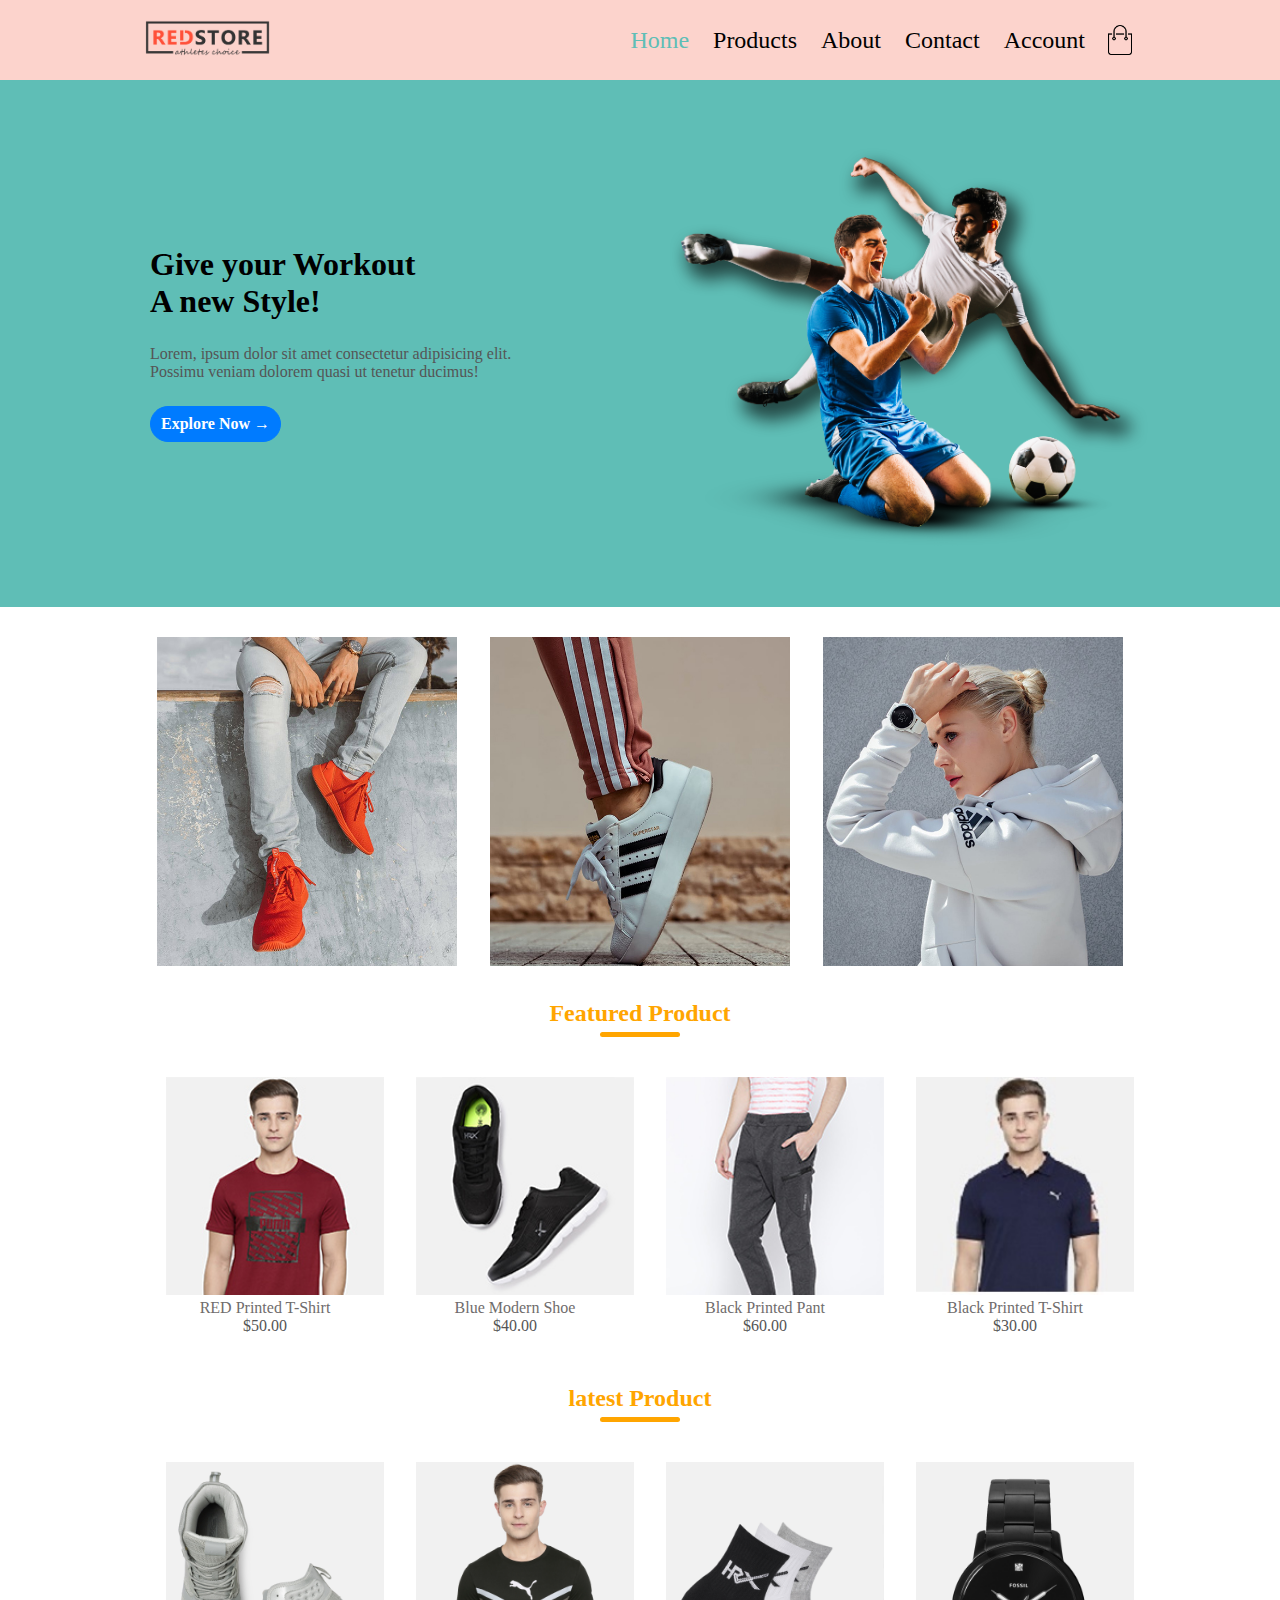
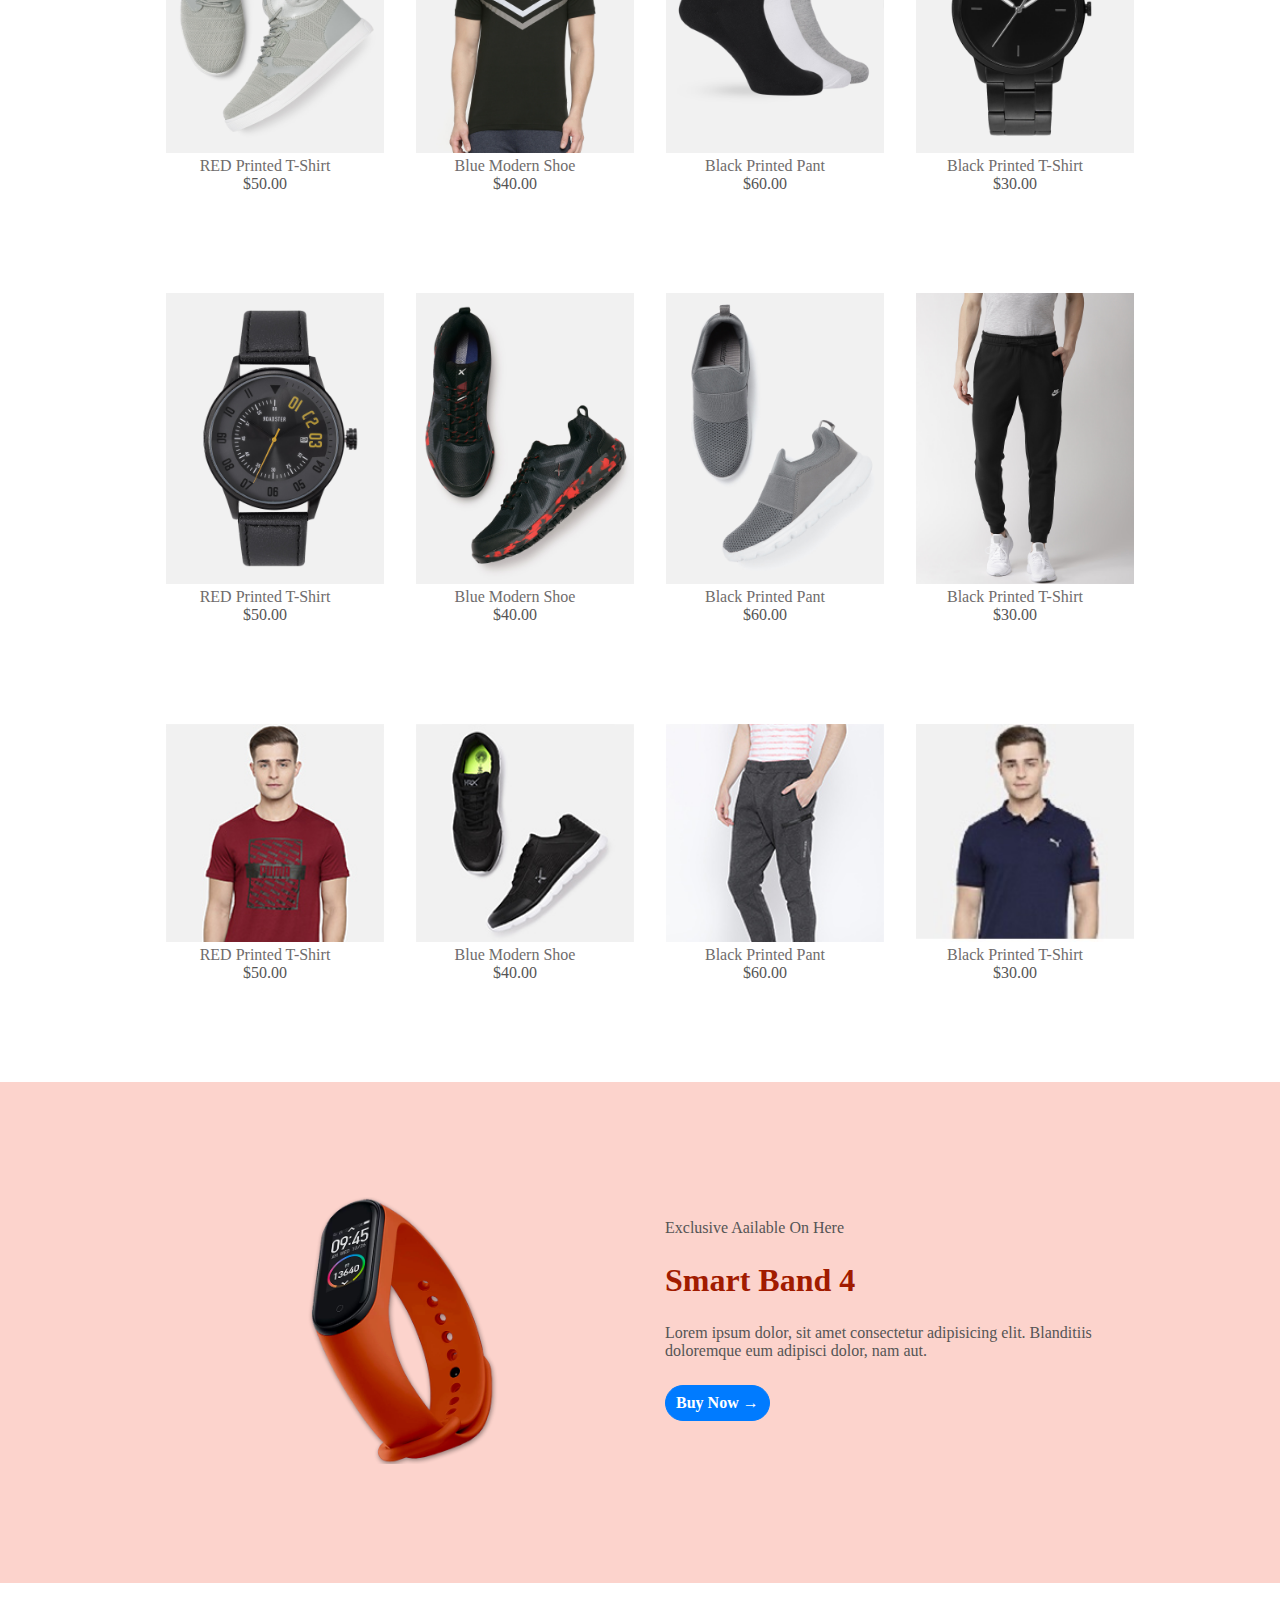
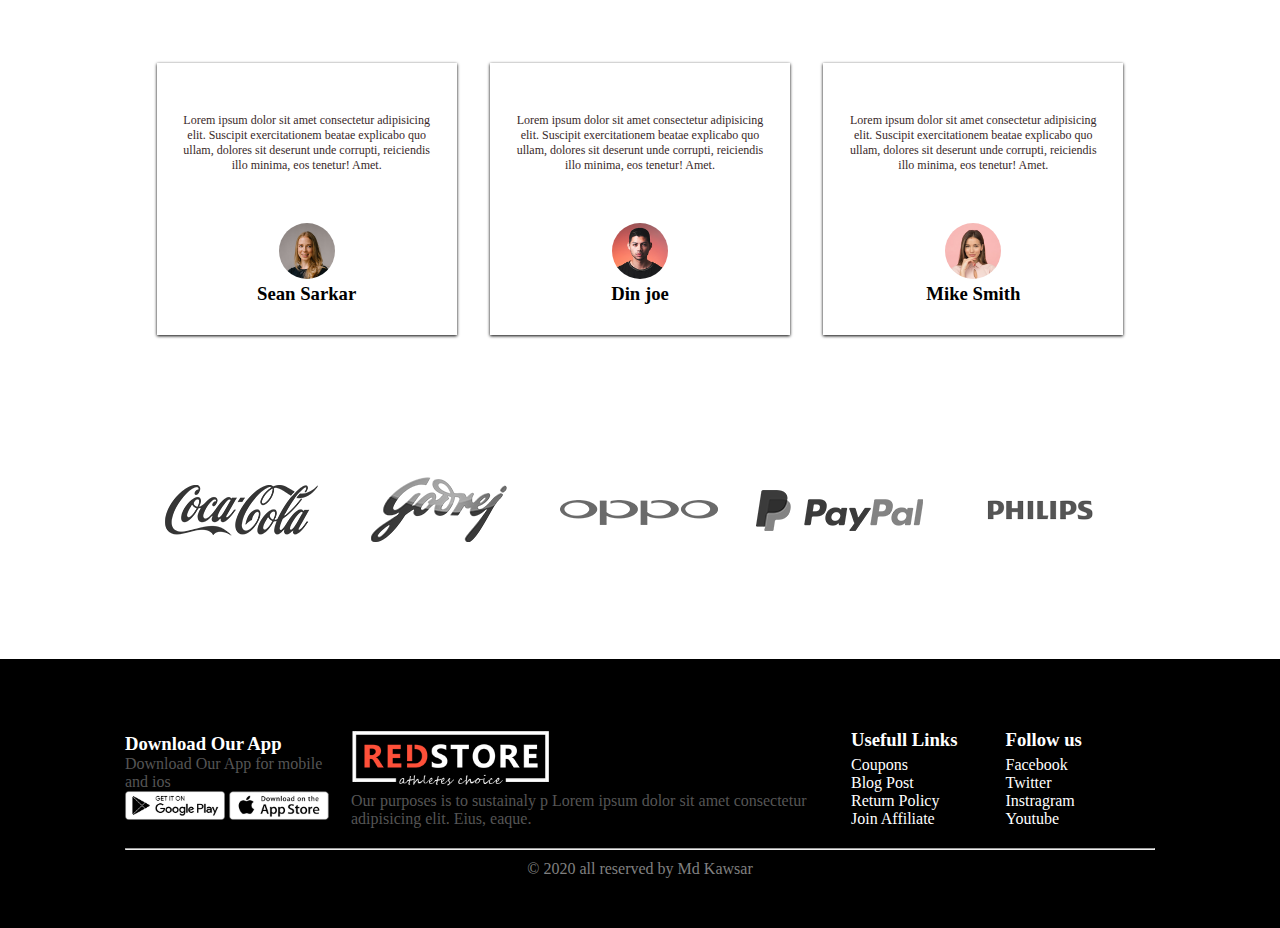
<file: index.html>
<!DOCTYPE html>
<html lang="en">
   <head>
      <meta charset="UTF-8">
      <meta name="viewport" content="width=device-width, initial-scale=1.0">
      <meta name="author" content="Kawsar Ahmed">
      <title>Redstore | An E-commerce site</title>
      <link rel="stylesheet" href="https://pro.fontawesome.com/releases/v5.10.0/css/all.css" integrity="sha384-AYmEC3Yw5cVb3ZcuHtOA93w35dYTsvhLPVnYs9eStHfGJvOvKxVfELGroGkvsg+p" crossorigin="anonymous"/>
      <link rel="stylesheet" href="style.css" type="text/css"/>
   </head>
   <body>

      <!----- header start------>
      <header class="container-fluid">
         <div class="container">
            <div class="navbar">
               <div class="logo"> <img src="images/logo.png" alt="Redstore logo" width="125px"/> </div>
               <nav>
                  <ul>
                     <li class="active"><a href="index.html">Home</a></li>
                     <li><a href="products.html">Products</a></li>
                     <li><a href="about.html">About</a></li>
                     <li><a href="contact.html">Contact</a></li>
                     <li><a href="account.html">Account</a></li>
                  </ul>
               </nav>
               <img src="images/cart.png" width="30px" height="30px"> 
            </div>
         </div>
      </header>
      <!----- header end------>

      <section class="container-fluid">
         <div class="container">
            <div class="row">
               <div class="col2">
                  <h1>Give your Workout<br/> A new Style!</h1>
                  <p>Lorem, ipsum dolor sit amet consectetur adipisicing elit.<br>Possimu veniam dolorem quasi ut tenetur ducimus!</p>
                  <a class="btn" href="#">Explore Now &#8594;</a> 
               </div>
               <div class="col2"> <img src="images/image1.png" alt="" srcset=""> </div>
            </div>
         </div>
      </section>

      <!----- category product section start------>
      <section class="categories">
         
         <div class="small_container">
            <div class="row">
               <div class="col3"> <img src="images/category-1.jpg"/> </div>
               <div class="col3"> <img src="images/category-2.jpg"/> </div>
               <div class="col3"> <img src="images/category-3.jpg"/> </div>
            </div>
         </div>
      
      </section>
       <!----- category product section end------>

      <!----- featured product section start------>
      <div class="small_container">
         <h2 class="title">Featured Product</h2>
         <div class="row">
            <div class="col4">
               <img src="images/buy-1.jpg"/> 
               <h4>RED Printed T-shirt</h4>
               <div class="ratings"> <i class="fa fa-star"></i> <i class="fa fa-star" ></i> <i class="fa fa-star" ></i> <i class="fa fa-star"></i> <i class="far fa-star"></i> </div>
               <P>$50.00</P>
            </div>
            <div class="col4">
               <img src="images/buy-2.jpg"/> 
               <h4>Blue Modern Shoe</h4>
               <div class="ratings"> <i class="fa fa-star"></i> <i class="fa fa-star" ></i> <i class="fa fa-star" ></i> <i class="fa fa-star"></i> <i class="far fa-star"></i> </div>
               <P>$40.00</P>
            </div>
            <div class="col4">
               <img src="images/buy-3.jpg"/> 
               <h4>Black Printed Pant</h4>
               <div class="ratings"> <i class="fa fa-star"></i> <i class="fa fa-star" ></i> <i class="fa fa-star" ></i> <i class="fa fa-star-half-alt"></i> <i class="far fa-star"></i> </div>
               <P>$60.00</P>
            </div>
            <div class="col4">
               <img src="images/buy-4.jpg"/> 
               <h4>Black printed T-shirt</h4>
               <div class="ratings"> <i class="fa fa-star"></i> <i class="fa fa-star" ></i> <i class="fa fa-star" ></i> <i class="fa fa-star"></i> <i class="far fa-star"></i> </div>
               <P>$30.00</P>
            </div>
         </div>
      </div>
       <!----- featured product section end------>

        <!----- latest product section start------>
      <div class="small_container">
         <h2 class="title">latest Product</h2>
         <div class="row">
            <div class="col4">
               <img src="images/product-5.jpg"/> 
               <h4>RED Printed T-shirt</h4>
               <div class="ratings"> <i class="fa fa-star"></i> <i class="fa fa-star" ></i> <i class="fa fa-star" ></i> <i class="fa fa-star"></i> <i class="far fa-star"></i> </div>
               <P>$50.00</P>
            </div>
            <div class="col4">
               <img src="images/product-6.jpg"/> 
               <h4>Blue Modern Shoe</h4>
               <div class="ratings"> <i class="fa fa-star"></i> <i class="fa fa-star" ></i> <i class="fa fa-star" ></i> <i class="fa fa-star"></i> <i class="far fa-star"></i> </div>
               <P>$40.00</P>
            </div>
            <div class="col4">
               <img src="images/product-7.jpg"/> 
               <h4>Black Printed Pant</h4>
               <div class="ratings"> <i class="fa fa-star"></i> <i class="fa fa-star" ></i> <i class="fa fa-star" ></i> <i class="fa fa-star-half-alt"></i> <i class="far fa-star"></i> </div>
               <P>$60.00</P>
            </div>
            <div class="col4">
               <img src="images/product-8.jpg"/> 
               <h4>Black printed T-shirt</h4>
               <div class="ratings"> <i class="fa fa-star"></i> <i class="fa fa-star" ></i> <i class="fa fa-star" ></i> <i class="fa fa-star"></i> <i class="far fa-star"></i> </div>
               <P>$30.00</P>
            </div>
         </div>
         <div class="row">
            <div class="col4">
               <img src="images/product-9.jpg"/> 
               <h4>RED Printed T-shirt</h4>
               <div class="ratings"> <i class="fa fa-star"></i> <i class="fa fa-star" ></i> <i class="fa fa-star" ></i> <i class="fa fa-star"></i> <i class="far fa-star"></i> </div>
               <P>$50.00</P>
            </div>
            <div class="col4">
               <img src="images/product-10.jpg"/> 
               <h4>Blue Modern Shoe</h4>
               <div class="ratings"> <i class="fa fa-star"></i> <i class="fa fa-star" ></i> <i class="fa fa-star" ></i> <i class="fa fa-star"></i> <i class="far fa-star"></i> </div>
               <P>$40.00</P>
            </div>
            <div class="col4">
               <img src="images/product-11.jpg"/> 
               <h4>Black Printed Pant</h4>
               <div class="ratings"> <i class="fa fa-star"></i> <i class="fa fa-star" ></i> <i class="fa fa-star" ></i> <i class="fa fa-star-half-alt"></i> <i class="far fa-star"></i> </div>
               <P>$60.00</P>
            </div>
            <div class="col4">
               <img src="images/product-12.jpg"/> 
               <h4>Black printed T-shirt</h4>
               <div class="ratings"> <i class="fa fa-star"></i> <i class="fa fa-star" ></i> <i class="fa fa-star" ></i> <i class="fa fa-star"></i> <i class="far fa-star"></i> </div>
               <P>$30.00</P>
            </div>
         </div>
         <div class="row">
            <div class="col4">
               <img src="images/buy-1.jpg"/> 
               <h4>RED Printed T-shirt</h4>
               <div class="ratings"> <i class="fa fa-star"></i> <i class="fa fa-star" ></i> <i class="fa fa-star" ></i> <i class="fa fa-star"></i> <i class="far fa-star"></i> </div>
               <P>$50.00</P>
            </div>
            <div class="col4">
               <img src="images/buy-2.jpg"/> 
               <h4>Blue Modern Shoe</h4>
               <div class="ratings"> <i class="fa fa-star"></i> <i class="fa fa-star" ></i> <i class="fa fa-star" ></i> <i class="fa fa-star"></i> <i class="far fa-star"></i> </div>
               <P>$40.00</P>
            </div>
            <div class="col4">
               <img src="images/buy-3.jpg"/> 
               <h4>Black Printed Pant</h4>
               <div class="ratings"> <i class="fa fa-star"></i> <i class="fa fa-star" ></i> <i class="fa fa-star" ></i> <i class="fa fa-star-half-alt"></i> <i class="far fa-star"></i> </div>
               <P>$60.00</P>
            </div>
            <div class="col4">
               <img src="images/buy-4.jpg"/> 
               <h4>Black printed T-shirt</h4>
               <div class="ratings"> <i class="fa fa-star"></i> <i class="fa fa-star" ></i> <i class="fa fa-star" ></i> <i class="fa fa-star"></i> <i class="far fa-star"></i> </div>
               <P>$30.00</P>
            </div>
         </div>
      </div>
      <!----- latest product section end------>

      <!----- offer product section start------>
      <section class="offer">
         <div class="small_container">
            <div class="row">
               <div class="col2"> <img src="images/exclusive.png" alt="" class="offer_img"> </div>
               <div class="col2">
                  <p>Exclusive Aailable On Here</p>
                  <h1 id="band">Smart Band 4</h1>
                  <p>Lorem ipsum dolor, sit amet consectetur adipisicing elit. Blanditiis doloremque eum adipisci dolor, nam aut.</p>
                  <a href="#" class="btn">Buy Now &#8594;</a> 
               </div>
            </div>
         </div>
      </section>
      <!----- offer product section start------>

      <!----- testimonial product section start------>
      <section class="testimonial">
         <div class="small_container">
            <div class="row">
               <div class="col3">
                  <i class="fa fa-quote-left"></i> 
                  <p>Lorem ipsum dolor sit amet consectetur adipisicing elit. Suscipit exercitationem beatae explicabo quo ullam, dolores sit deserunt unde corrupti, reiciendis illo minima, eos tenetur! Amet.</p>
                  <div class="ratings"> <i class="fa fa-star"></i> <i class="fa fa-star" ></i> <i class="fa fa-star" ></i> <i class="fa fa-star"></i> <i class="far fa-star"></i> </div>
                  <img src="images/user-1.png"> 
                  <h3>Sean Sarkar</h3>
               </div>
               <div class="col3">
                  <i class="fa fa-quote-left"></i> 
                  <p>Lorem ipsum dolor sit amet consectetur adipisicing elit. Suscipit exercitationem beatae explicabo quo ullam, dolores sit deserunt unde corrupti, reiciendis illo minima, eos tenetur! Amet.</p>
                  <div class="ratings"> <i class="fa fa-star"></i> <i class="fa fa-star" ></i> <i class="fa fa-star" ></i> <i class="fa fa-star"></i> <i class="far fa-star"></i> </div>
                  <img src="images/user-2.png"> 
                  <h3>Din joe</h3>
               </div>
               <div class="col3">
                  <i class="fa fa-quote-left"></i> 
                  <p>Lorem ipsum dolor sit amet consectetur adipisicing elit. Suscipit exercitationem beatae explicabo quo ullam, dolores sit deserunt unde corrupti, reiciendis illo minima, eos tenetur! Amet.</p>
                  <div class="ratings"> <i class="fa fa-star"></i> <i class="fa fa-star" ></i> <i class="fa fa-star" ></i> <i class="fa fa-star"></i> <i class="far fa-star"></i> </div>
                  <img src="images/user-3.png"> 
                  <h3>Mike Smith</h3>
               </div>
            </div>
         </div>
      </section>

      <section>
         <!----- testimonial product section end------>

         <!----- brands product section start------>
         <div class="brands">
            <div class="small_container">
               <div class="row">
                  <div class="col5"> <img src="images/logo-coca-cola.png"> </div>
                  <div class="col5"> <img src="images/logo-godrej.png"> </div>
                  <div class="col5"> <img src="images/logo-oppo.png"> </div>
                  <div class="col5"> <img src="images/logo-paypal.png"> </div>
                  <div class="col5"> <img src="images/logo-philips.png"> </div>
               </div>
            </div>
         </div>
      </section>
         <!----- brands product section end------>

          <!----- footer product section start------>
      <div class="footer">
         <div class="container">
            <div class="row">
               <div class="footer_col_1">
                  <h3>Download Our App</h3>
                  <p>Download Our App for mobile and ios</p>
                  <div class="app_logo"> <img src="images/play-store.png" width="100px"> <img src="images/app-store.png" width="100px"> </div>
               </div>
               <div class="footer_col_2">
                  <img src="images/logo-white.png" width="200px"> 
                  <p>Our purposes is to sustainaly p Lorem ipsum dolor sit amet consectetur adipisicing elit. Eius, eaque.</p>
               </div>
               <div class="footer_col_3">
                  <h3>Usefull Links</h3>
                  <uL>
                     <li>Coupons</li>
                     <li>Blog Post</li>
                     <li>Return Policy</li>
                     <li>Join Affiliate</li>
                  </uL>
               </div>
               <div class="footer_col_4">
                  <h3>Follow us</h3>
                  <uL>
                     <li>Facebook</li>
                     <li>Twitter</li>
                     <li>Instragram</li>
                     <li>Youtube</li>
                  </uL>
               </div>
            </div>
            <hr>
            <p class="copyright">&copy; 2020 all reserved by Md Kawsar</p>
         </div>
      </div>
      <!----- footer product section end------>
   </body>
</html>
</file>
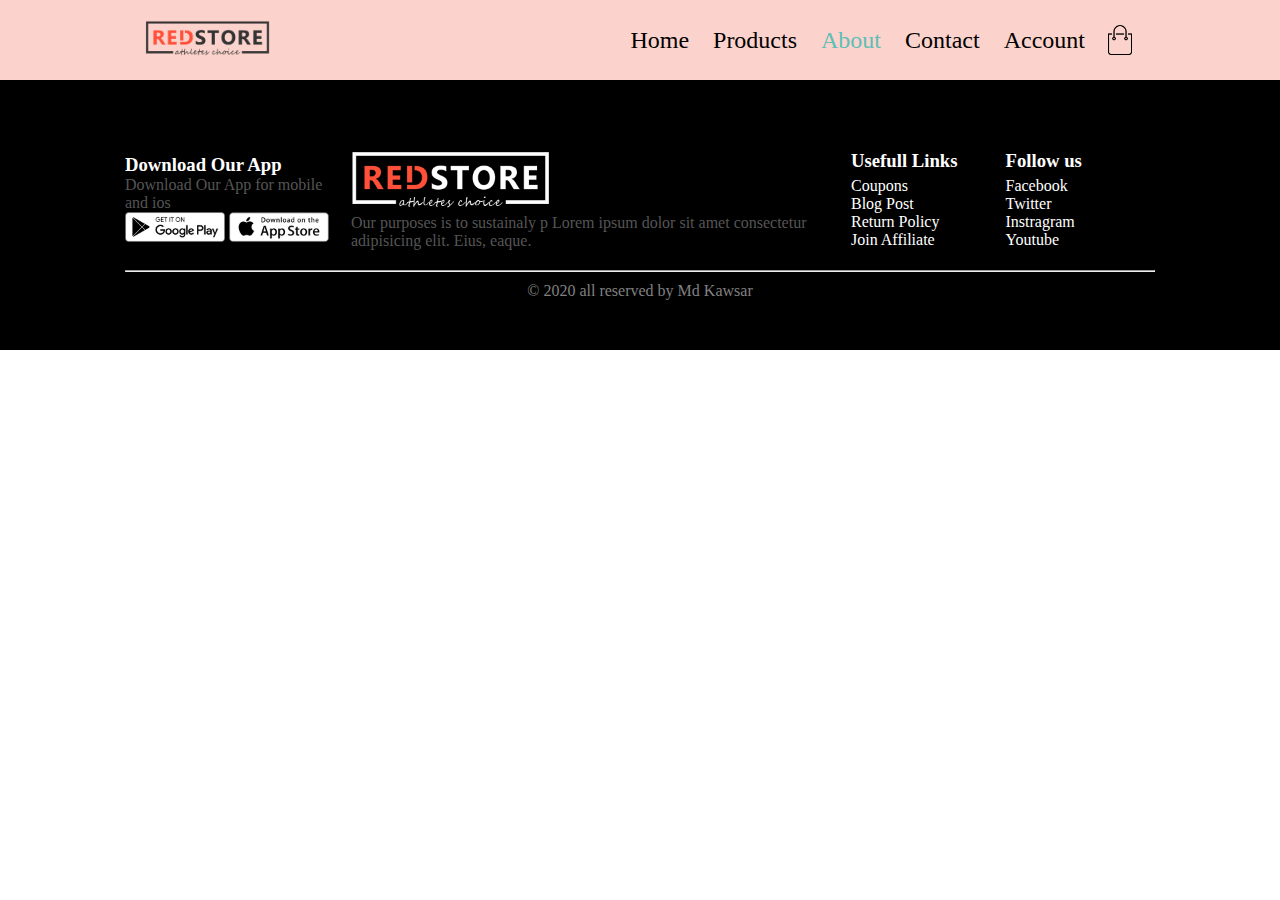
<file: about.html>
<!DOCTYPE html>
<html lang="en">
   <head>
      <meta charset="UTF-8">
      <meta name="viewport" content="width=device-width, initial-scale=1.0">
      <meta name="author" content="Kawsar Ahmed">
      <title>About | Redstore</title>
      <link rel="stylesheet" href="https://pro.fontawesome.com/releases/v5.10.0/css/all.css" integrity="sha384-AYmEC3Yw5cVb3ZcuHtOA93w35dYTsvhLPVnYs9eStHfGJvOvKxVfELGroGkvsg+p" crossorigin="anonymous"/>
      <link rel="stylesheet" href="style.css" type="text/css"/>
   </head>
   <body>
      
      <!----- header start------>
      <header class="container-fluid">
         <div class="container">
            <div class="navbar">
               <div class="logo"> <img src="images/logo.png" alt="Redstore logo" width="125px"/> </div>
               <nav>
                  <ul>
                     <li><a href="index.html">Home</a></li>
                     <li><a href="products.html">Products</a></li>
                     <li class="active"><a href="about.html">About</a></li>
                     <li><a href="contact.html">Contact</a></li>
                     <li><a href="account.html">Account</a></li>
                  </ul>
               </nav>
               <img src="images/cart.png" width="30px" height="30px"> 
            </div>
         </div>
      </header>
      <!----- header end------>
       
      <div class="footer">
         <div class="container">
            <div class="row">
               <div class="footer_col_1">
                  <h3>Download Our App</h3>
                  <p>Download Our App for mobile and ios</p>
                  <div class="app_logo"> <img src="images/play-store.png" width="100px"> <img src="images/app-store.png" width="100px"> </div>
               </div>
               <div class="footer_col_2">
                  <img src="images/logo-white.png" width="200px"> 
                  <p>Our purposes is to sustainaly p Lorem ipsum dolor sit amet consectetur adipisicing elit. Eius, eaque.</p>
               </div>
               <div class="footer_col_3">
                  <h3>Usefull Links</h3>
                  <uL>
                     <li>Coupons</li>
                     <li>Blog Post</li>
                     <li>Return Policy</li>
                     <li>Join Affiliate</li>
                  </uL>
               </div>
               <div class="footer_col_4">
                  <h3>Follow us</h3>
                  <uL>
                     <li>Facebook</li>
                     <li>Twitter</li>
                     <li>Instragram</li>
                     <li>Youtube</li>
                  </uL>
               </div>
            </div>
            <hr>
            <p class="copyright">&copy; 2020 all reserved by Md Kawsar</p>
         </div>
      </div>
   </body>
</html>
</file>
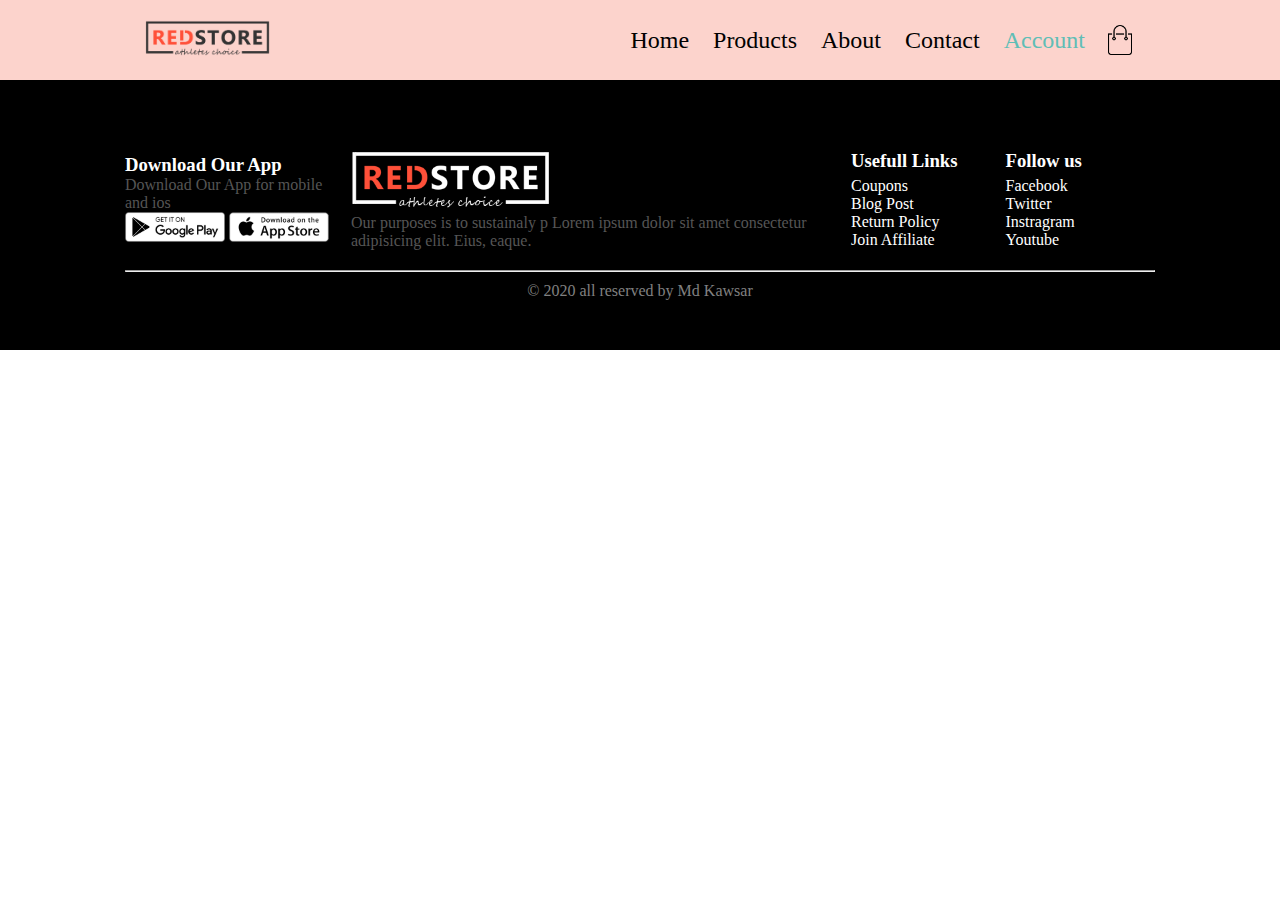
<file: account.html>
<!DOCTYPE html>
<html lang="en">
   <head>
      <meta charset="UTF-8">
      <meta name="viewport" content="width=device-width, initial-scale=1.0">
      <meta name="author" content="Kawsar Ahmed">
      <title>Account | Redstore</title>
      <link rel="stylesheet" href="https://pro.fontawesome.com/releases/v5.10.0/css/all.css" integrity="sha384-AYmEC3Yw5cVb3ZcuHtOA93w35dYTsvhLPVnYs9eStHfGJvOvKxVfELGroGkvsg+p" crossorigin="anonymous"/>
      <link rel="stylesheet" href="style.css" type="text/css"/>
   </head>
   <body>
       <!----- header start------>
       <header class="container-fluid">
         <div class="container">
            <div class="navbar">
               <div class="logo"> <img src="images/logo.png" alt="Redstore logo" width="125px"/> </div>
               <nav>
                  <ul>
                     <li><a href="index.html">Home</a></li>
                     <li><a href="products.html">Products</a></li>
                     <li><a href="about.html">About</a></li>
                     <li><a href="contact.html">Contact</a></li>
                     <li class="active"><a href="account.html">Account</a></li>
                  </ul>
               </nav>
               <img src="images/cart.png" width="30px" height="30px"> 
            </div>
         </div>
      </header>
      <!----- header end------>
    
   
     
       
      <div class="footer">
         <div class="container">
            <div class="row">
               <div class="footer_col_1">
                  <h3>Download Our App</h3>
                  <p>Download Our App for mobile and ios</p>
                  <div class="app_logo"> <img src="images/play-store.png" width="100px"> <img src="images/app-store.png" width="100px"> </div>
               </div>
               <div class="footer_col_2">
                  <img src="images/logo-white.png" width="200px"> 
                  <p>Our purposes is to sustainaly p Lorem ipsum dolor sit amet consectetur adipisicing elit. Eius, eaque.</p>
               </div>
               <div class="footer_col_3">
                  <h3>Usefull Links</h3>
                  <uL>
                     <li>Coupons</li>
                     <li>Blog Post</li>
                     <li>Return Policy</li>
                     <li>Join Affiliate</li>
                  </uL>
               </div>
               <div class="footer_col_4">
                  <h3>Follow us</h3>
                  <uL>
                     <li>Facebook</li>
                     <li>Twitter</li>
                     <li>Instragram</li>
                     <li>Youtube</li>
                  </uL>
               </div>
            </div>
            <hr>
            <p class="copyright">&copy; 2020 all reserved by Md Kawsar</p>
         </div>
      </div>
   </body>
</html>
</file>
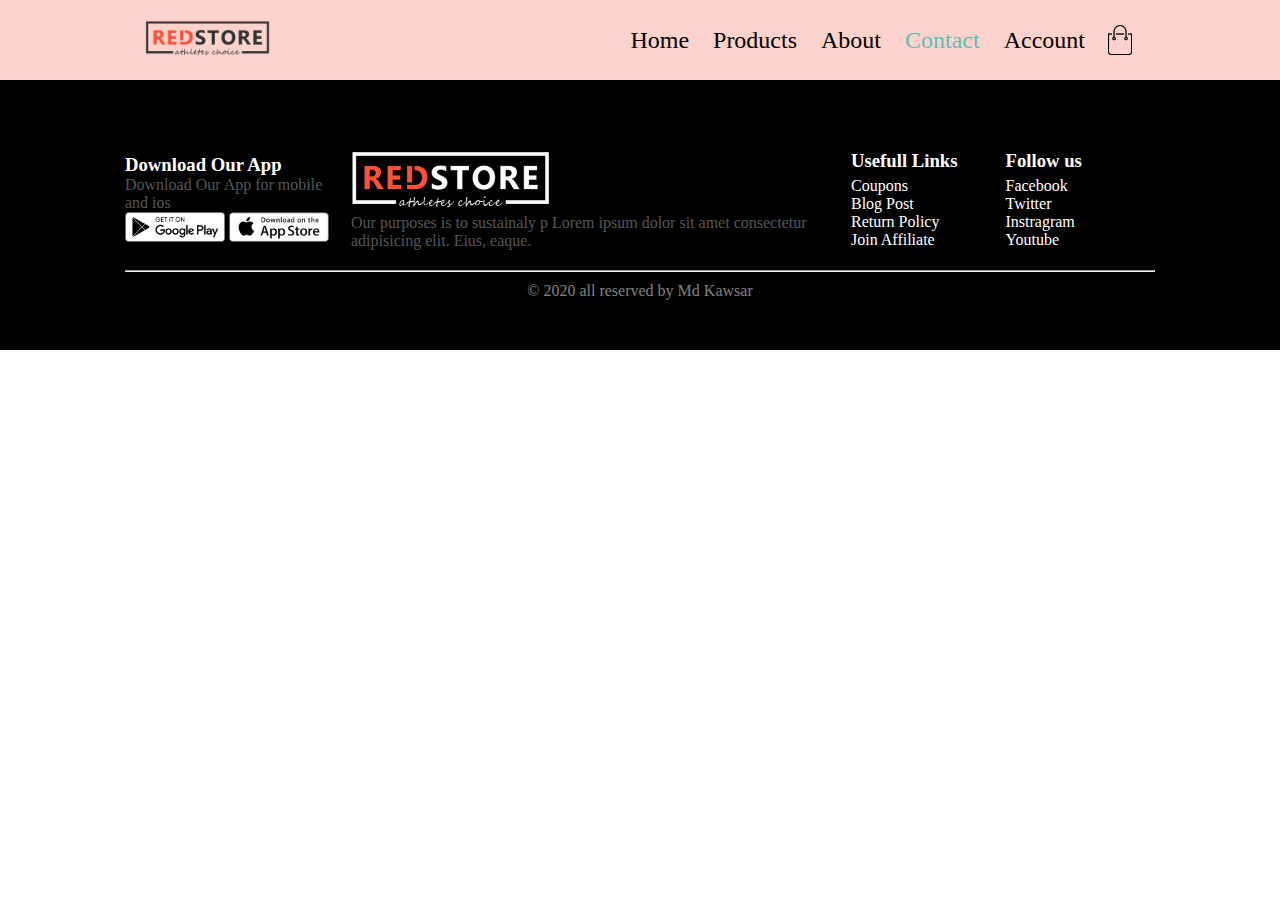
<file: contact.html>
<!DOCTYPE html>
<html lang="en">
   <head>
      <meta charset="UTF-8">
      <meta name="viewport" content="width=device-width, initial-scale=1.0">
      <meta name="author" content="Kawsar Ahmed">
      <title>Contact | Redstore</title>
      <link rel="stylesheet" href="https://pro.fontawesome.com/releases/v5.10.0/css/all.css" integrity="sha384-AYmEC3Yw5cVb3ZcuHtOA93w35dYTsvhLPVnYs9eStHfGJvOvKxVfELGroGkvsg+p" crossorigin="anonymous"/>
      <link rel="stylesheet" href="style.css" type="text/css"/>
   </head>
   <body>
       <!----- header start------>
       <header class="container-fluid">
         <div class="container">
            <div class="navbar">
               <div class="logo"> <img src="images/logo.png" alt="Redstore logo" width="125px"/> </div>
               <nav>
                  <ul>
                     <li><a href="index.html">Home</a></li>
                     <li><a href="products.html">Products</a></li>
                     <li><a href="about.html">About</a></li>
                     <li class="active"><a href="contact.html">Contact</a></li>
                     <li><a href="account.html">Account</a></li>
                  </ul>
               </nav>
               <img src="images/cart.png" width="30px" height="30px"> 
            </div>
         </div>
      </header>
      <!----- header end------>
     
       
      <div class="footer">
         <div class="container">
            <div class="row">
               <div class="footer_col_1">
                  <h3>Download Our App</h3>
                  <p>Download Our App for mobile and ios</p>
                  <div class="app_logo"> <img src="images/play-store.png" width="100px"> <img src="images/app-store.png" width="100px"> </div>
               </div>
               <div class="footer_col_2">
                  <img src="images/logo-white.png" width="200px"> 
                  <p>Our purposes is to sustainaly p Lorem ipsum dolor sit amet consectetur adipisicing elit. Eius, eaque.</p>
               </div>
               <div class="footer_col_3">
                  <h3>Usefull Links</h3>
                  <uL>
                     <li>Coupons</li>
                     <li>Blog Post</li>
                     <li>Return Policy</li>
                     <li>Join Affiliate</li>
                  </uL>
               </div>
               <div class="footer_col_4">
                  <h3>Follow us</h3>
                  <uL>
                     <li>Facebook</li>
                     <li>Twitter</li>
                     <li>Instragram</li>
                     <li>Youtube</li>
                  </uL>
               </div>
            </div>
            <hr>
            <p class="copyright">&copy; 2020 all reserved by Md Kawsar</p>
         </div>
      </div>
   </body>
</html>
</file>
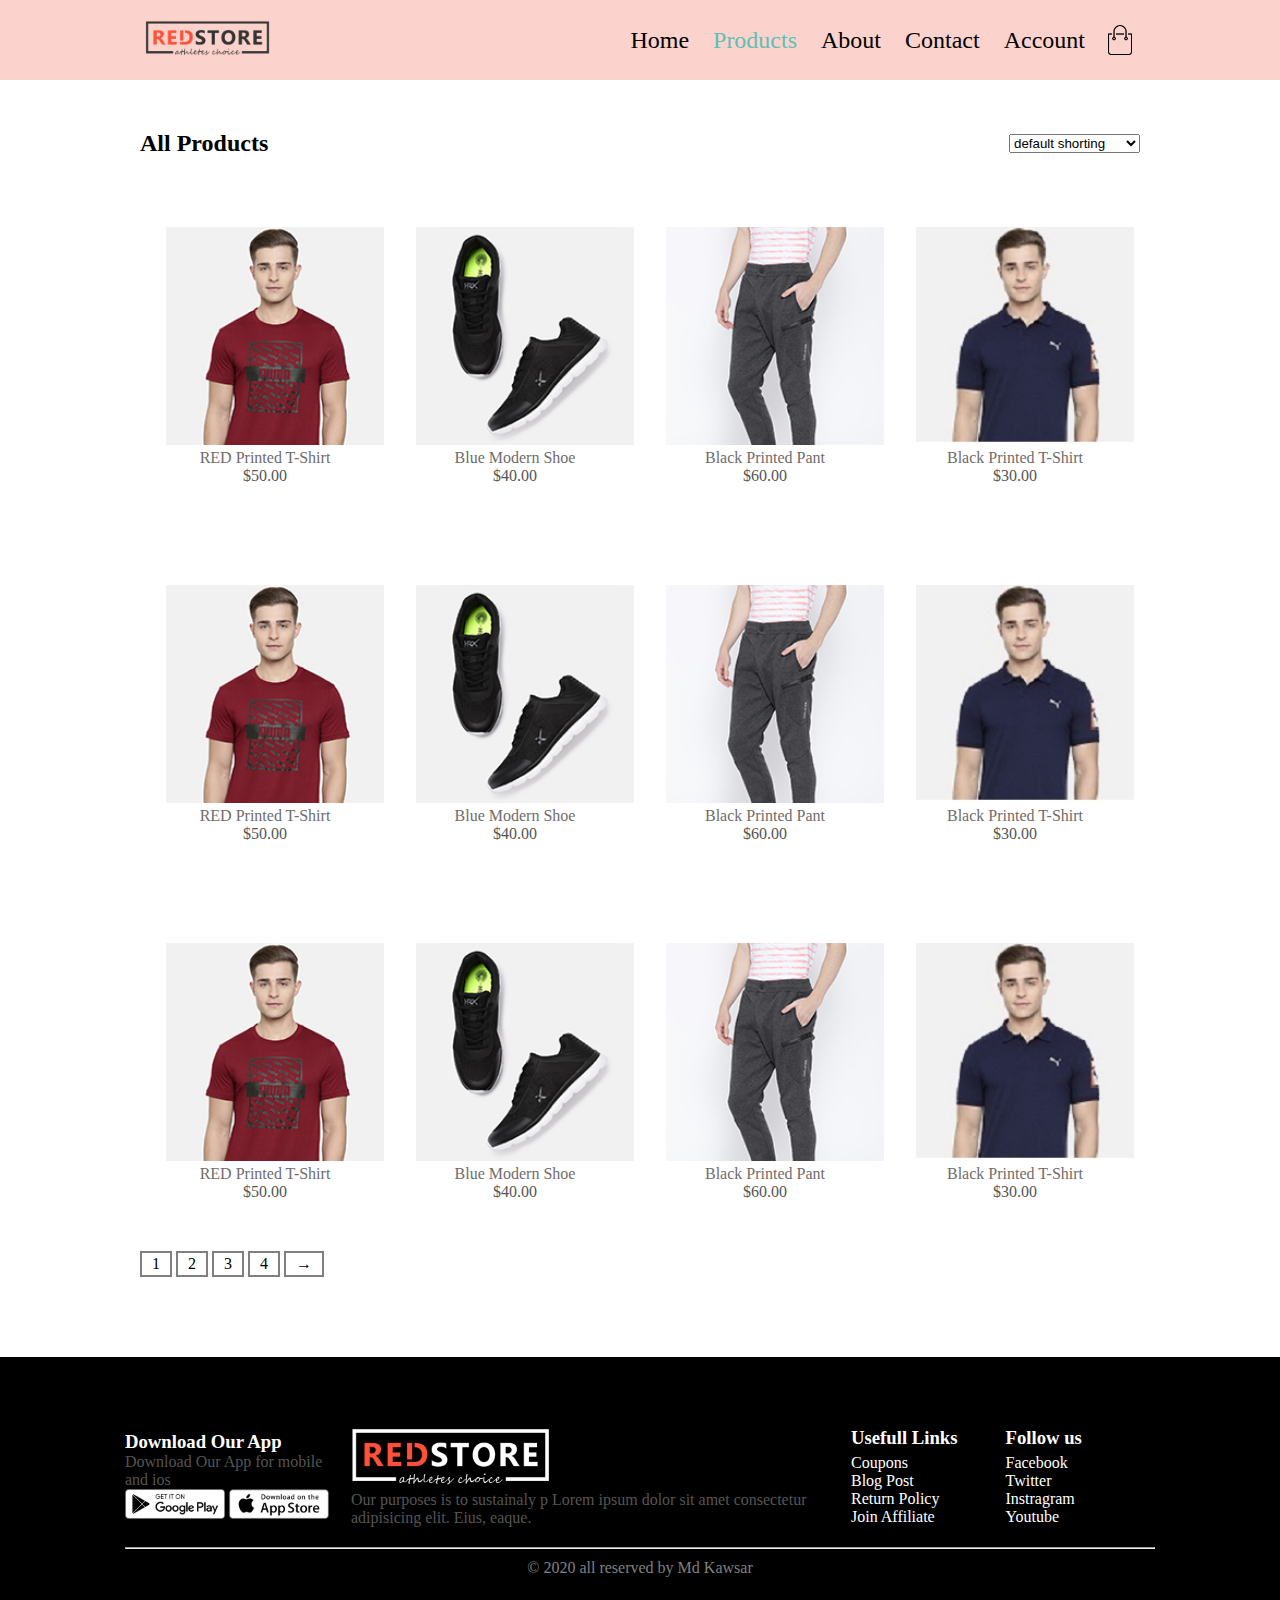
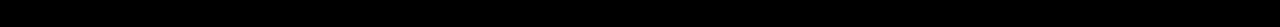
<file: products.html>
<!DOCTYPE html>
<html lang="en">
   <head>
      <meta charset="UTF-8">
      <meta name="viewport" content="width=device-width, initial-scale=1.0">
      <meta name="author" content="Kawsar Ahmed">
      <title>All Products-Redstore</title>
      <link rel="stylesheet" href="https://pro.fontawesome.com/releases/v5.10.0/css/all.css" integrity="sha384-AYmEC3Yw5cVb3ZcuHtOA93w35dYTsvhLPVnYs9eStHfGJvOvKxVfELGroGkvsg+p" crossorigin="anonymous"/>
      <link rel="stylesheet" href="style.css" type="text/css"/>
   </head>
   <body>
      
         <!----- header start------>
      <header class="container-fluid">
         <div class="container">
            <div class="navbar">
               <div class="logo"> <img src="images/logo.png" alt="Redstore logo" width="125px"/> </div>
               <nav>
                  <ul>
                     <li><a href="index.html">Home</a></li>
                     <li class="active"><a href="products.html">Products</a></li>
                     <li><a href="about.html">About</a></li>
                     <li><a href="contact.html">Contact</a></li>
                     <li><a href="account.html">Account</a></li>
                  </ul>
               </nav>
               <img src="images/cart.png" width="30px" height="30px"> 
            </div>
         </div>
      </header>
      <!----- header end------>
    
      <div class="small_container">
        <div class="row row_2">
           <h2>All Products</h2>
           <select>
              <option>default shorting</option>
              <option>short by ratings</option>
              <option>dshort by sale</option>
              <option>short by popularity</option>
           </select>
        </div>
         <div class="row">
            <div class="col4">
               <img src="images/buy-1.jpg"/> 
               <h4>RED Printed T-shirt</h4>
               <div class="ratings"> <i class="fa fa-star"></i> <i class="fa fa-star" ></i> <i class="fa fa-star" ></i> <i class="fa fa-star"></i> <i class="far fa-star"></i> </div>
               <P>$50.00</P>
            </div>
            <div class="col4">
               <img src="images/buy-2.jpg"/> 
               <h4>Blue Modern Shoe</h4>
               <div class="ratings"> <i class="fa fa-star"></i> <i class="fa fa-star" ></i> <i class="fa fa-star" ></i> <i class="fa fa-star"></i> <i class="far fa-star"></i> </div>
               <P>$40.00</P>
            </div>
            <div class="col4">
               <img src="images/buy-3.jpg"/> 
               <h4>Black Printed Pant</h4>
               <div class="ratings"> <i class="fa fa-star"></i> <i class="fa fa-star" ></i> <i class="fa fa-star" ></i> <i class="fa fa-star-half-alt"></i> <i class="far fa-star"></i> </div>
               <P>$60.00</P>
            </div>
            <div class="col4">
               <img src="images/buy-4.jpg"/> 
               <h4>Black printed T-shirt</h4>
               <div class="ratings"> <i class="fa fa-star"></i> <i class="fa fa-star" ></i> <i class="fa fa-star" ></i> <i class="fa fa-star"></i> <i class="far fa-star"></i> </div>
               <P>$30.00</P>
            </div>
            <div class="col4">
               <img src="images/buy-1.jpg"/> 
               <h4>RED Printed T-shirt</h4>
               <div class="ratings"> <i class="fa fa-star"></i> <i class="fa fa-star" ></i> <i class="fa fa-star" ></i> <i class="fa fa-star"></i> <i class="far fa-star"></i> </div>
               <P>$50.00</P>
            </div>
            <div class="col4">
               <img src="images/buy-2.jpg"/> 
               <h4>Blue Modern Shoe</h4>
               <div class="ratings"> <i class="fa fa-star"></i> <i class="fa fa-star" ></i> <i class="fa fa-star" ></i> <i class="fa fa-star"></i> <i class="far fa-star"></i> </div>
               <P>$40.00</P>
            </div>
            <div class="col4">
               <img src="images/buy-3.jpg"/> 
               <h4>Black Printed Pant</h4>
               <div class="ratings"> <i class="fa fa-star"></i> <i class="fa fa-star" ></i> <i class="fa fa-star" ></i> <i class="fa fa-star-half-alt"></i> <i class="far fa-star"></i> </div>
               <P>$60.00</P>
            </div>
            <div class="col4">
               <img src="images/buy-4.jpg"/> 
               <h4>Black printed T-shirt</h4>
               <div class="ratings"> <i class="fa fa-star"></i> <i class="fa fa-star" ></i> <i class="fa fa-star" ></i> <i class="fa fa-star"></i> <i class="far fa-star"></i> </div>
               <P>$30.00</P>
            </div>
            <div class="col4">
               <img src="images/buy-1.jpg"/> 
               <h4>RED Printed T-shirt</h4>
               <div class="ratings"> <i class="fa fa-star"></i> <i class="fa fa-star" ></i> <i class="fa fa-star" ></i> <i class="fa fa-star"></i> <i class="far fa-star"></i> </div>
               <P>$50.00</P>
            </div>
            <div class="col4">
               <img src="images/buy-2.jpg"/> 
               <h4>Blue Modern Shoe</h4>
               <div class="ratings"> <i class="fa fa-star"></i> <i class="fa fa-star" ></i> <i class="fa fa-star" ></i> <i class="fa fa-star"></i> <i class="far fa-star"></i> </div>
               <P>$40.00</P>
            </div>
            <div class="col4">
               <img src="images/buy-3.jpg"/> 
               <h4>Black Printed Pant</h4>
               <div class="ratings"> <i class="fa fa-star"></i> <i class="fa fa-star" ></i> <i class="fa fa-star" ></i> <i class="fa fa-star-half-alt"></i> <i class="far fa-star"></i> </div>
               <P>$60.00</P>
            </div>
            <div class="col4">
               <img src="images/buy-4.jpg"/> 
               <h4>Black printed T-shirt</h4>
               <div class="ratings"> <i class="fa fa-star"></i> <i class="fa fa-star" ></i> <i class="fa fa-star" ></i> <i class="fa fa-star"></i> <i class="far fa-star"></i> </div>
               <P>$30.00</P>
            </div>
         </div>
         <div class="page_btn">
            <span>1</span>
            <span>2</span>
            <span>3</span>
            <span>4</span>
            <span>&#8594;</span>
         </div>
      </div>
     
       
      <div class="footer">
         <div class="container">
            <div class="row">
               <div class="footer_col_1">
                  <h3>Download Our App</h3>
                  <p>Download Our App for mobile and ios</p>
                  <div class="app_logo"> <img src="images/play-store.png" width="100px"> <img src="images/app-store.png" width="100px"> </div>
               </div>
               <div class="footer_col_2">
                  <img src="images/logo-white.png" width="200px"> 
                  <p>Our purposes is to sustainaly p Lorem ipsum dolor sit amet consectetur adipisicing elit. Eius, eaque.</p>
               </div>
               <div class="footer_col_3">
                  <h3>Usefull Links</h3>
                  <uL>
                     <li>Coupons</li>
                     <li>Blog Post</li>
                     <li>Return Policy</li>
                     <li>Join Affiliate</li>
                  </uL>
               </div>
               <div class="footer_col_4">
                  <h3>Follow us</h3>
                  <uL>
                     <li>Facebook</li>
                     <li>Twitter</li>
                     <li>Instragram</li>
                     <li>Youtube</li>
                  </uL>
               </div>
            </div>
            <hr>
            <p class="copyright">&copy; 2020 all reserved by Md Kawsar</p>
         </div>
      </div>
   </body>
</html>
</file>
<file: style.css>
*{
    margin: 0;
    padding: 0;
    box-sizing: border-box;

}
.navbar{
    display: flex;
    align-items: center;
    padding: 20px;
}
nav{
    flex: 1;
    text-align: right;

}
nav ul{
    display: inline;
   
}
nav ul li{
    display: inline-block;
    text-style-type:none;
    margin-right: 20px;
}
nav ul li a{
    font-size: 24px;
    text-decoration: none;
    color:#000;
    transition: .5s;
}

nav ul li a:hover{
    text-decoration: none;
    color:#5fbeb6;
}

.container{
    max-width: 1080px;
    margin: 0 auto;
    padding-left: 25px;
    padding-right: 25px;
}
.row{
    display: flex;
    align-items: center;
    flex-wrap: wrap;
    justify-content: space-around;
}
.col2{
    flex-basis: 50%;
    min-width: 300px;
    padding-left: 25px;

}
.col2 img{
    width: 100%;
    padding: 50px 0;
}
.col2 h1{
    margin: 25px 0px;
}
.btn{
    text-decoration: none;
    background: #007bff;
    border-radius: 30px;
    padding: 8px 10px;
    margin: 25px 0px;
    display: inline-block;
    color: #fff;
    transition: background .5s;
    font-weight: bold;
    border: 1px solid #007bff;
}
header.container-fluid{
    background:#fbc0b7b3;
}

section.container-fluid{
    background:#5FBEB6;
}

.btn:hover{
    background:#0069d9;
    color: #fff;
    border: 1px solid #0069d9;
}
header.row{
    margin-top:70px 0;
}
.col3{
    flex-basis: 30%;
    min-width: 250px;
    margin: 30px 0px;
}
.col3 img{
    max-width:100%;
    
}
.small_container{
    max-width: 1000px;
    margin:0 auto; 
}

.col4{
    transition: .5s;
    flex-basis: 25%;
    min-width: 200px;
    margin: 50px 0px;
    padding: 0px 16px;
    text-align: center;
}
.col4 img{
    width: 100%;
    max-height: 100%;
    margin: 0 10px;

}
.title{
    text-align: center;
    color:orange;
    position: relative;
}
.title::after{
    content: '';
    width: 80px;
    height:5px;
    border-radius: 5px;
    background:orange;
    position: absolute;
    bottom:0px;
    left:50%;
    transform: translateX(-50%);
    margin-bottom: -10px;
}
.ratings .fa{
    color:orange;
}
.col4:hover{
    transform: translateY(-5px);
}
.col4 h4{
    font-weight: normal;
    color: #6f6c6c;
    text-transform: capitalize;
}
.offer{
    background:#fbc0b7b3;
    margin:50px 0px;
    padding: 30px 0px;
}
.col2 .offer_img{
    padding: 85px;
}
p{
    color:#555;
}
#band{
    color:#a11b00;

}
/*---------foooter start-------------*/
.testimonial{
    margin-top: 100;
}
.testimonial .col3{
    text-align: center;
    padding: 30px 20px;
    box-shadow: 0px 1px 3px 0px;
    cursor: pointer;
    transition:0.5s;
}
.testimonial .col3 img{
    width: 56px;
    border-radius: 50%;
    margin-top: 30px;
}
.testimonial .col3:hover{
    transform: translateY(-10px);
}
.testimonial .col3 p{
    font-size: 12px;
    color:#392929;
    margin: 20px 0;

}
.fa.fa-quote-left {
    color: #a82700;
    font-size: 24px;
}
/*---------testimonial end-------------*/
/*---------brand start-------------*/
.brands .col5{
    margin: 100px 0;
    cursor: pointer;
}
.brands .col5 img{
    filter:grayscale(100);

}
.brands .col5 img:hover{
    filter:grayscale(0);

}
/*---------brand section end-------------*/
/*---------footer start-------------*/
.footer{
    background:black;
    padding: 50px 10px;
    color: white;
}

.footer_col_1{
    flex-basis: 20%;
}
.footer_col_2{
    flex-basis: 50%;
    padding: 20px;
}

.footer_col_3{
    flex-basis: 15%;
    padding: 5px;
}
.footer_col_3 ul{
    list-style: none;
    margin-top: 5px;
}

.footer_col_4{
    flex-basis: 15%;
    padding: 5px;
}
.footer_col_4 ul{
    list-style: none;
    margin-top: 5px;
}
.copyright{
    text-align: center;
    font-size: 16px;
    color: gray;
    margin-top: 10px;
}
/*---------footer end-------------*/

/* --------all products page start-------- */
.row_2{
    justify-content: space-between;
    margin: 50px auto 20px;
}

.page_btn{
    margin:0 auto 80px;
}
.page_btn span{
    border: 2px solid gray;
    display: inline-block;
    padding: 2px 10px;
    transition: .5s;
   cursor: pointer;
}

.page_btn span:hover{
    background: #423b3b;
    color: #fff;
    border-radius: 5px;
}
/* --------all products page end-------- */




li.active a{
    color: #5fbeb6;

}
</file>
